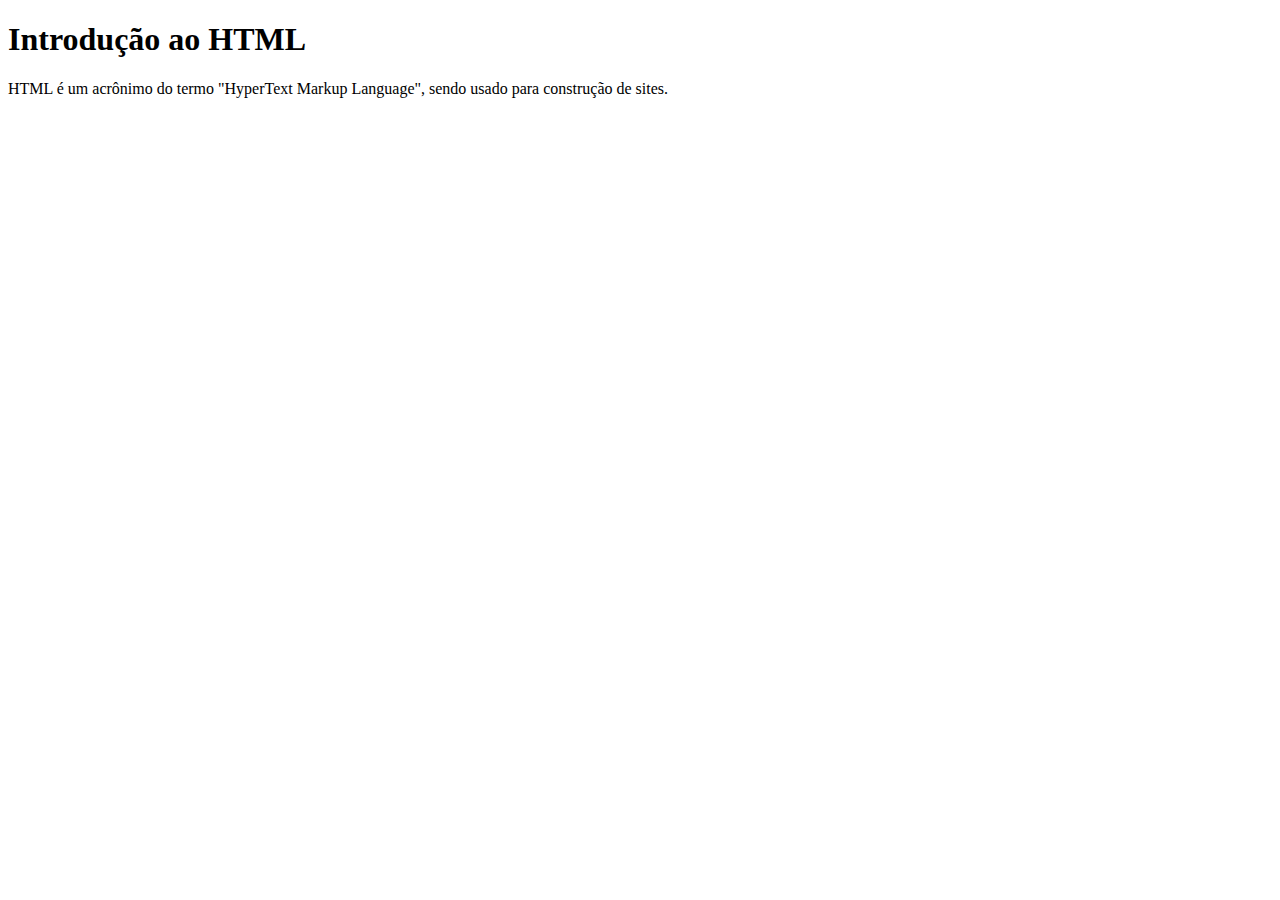
<file: Aula 1/index.html>
<!DOCTYPE html>
<html>
  <head>
    <title>Introdução ao HTML</title>
    <!-- SEO -->
    <meta charset="UTF-8">
    <meta name="viewport" content="width=device-width;initial-scale=1.0">
    <meta name="keywords" content="html,Introdução ao html, curso de html,aprenda html">
    <meta name="description" content="Apenas um exemplo de introdução ao HTML feito no curso técnico das escolas e faculdades QI">
    <!-- <meta name="robots" content="index, follow"> -->
    <meta name="robots" content="noindex">
    <meta name="author" content="Anderson Choren">
  </head>
  <body>
    <h1>Introdução ao HTML</h1>
    <p>HTML é um acrônimo do termo "HyperText Markup Language", sendo usado para construção de sites.</p>
  </body>
</html>
</file>
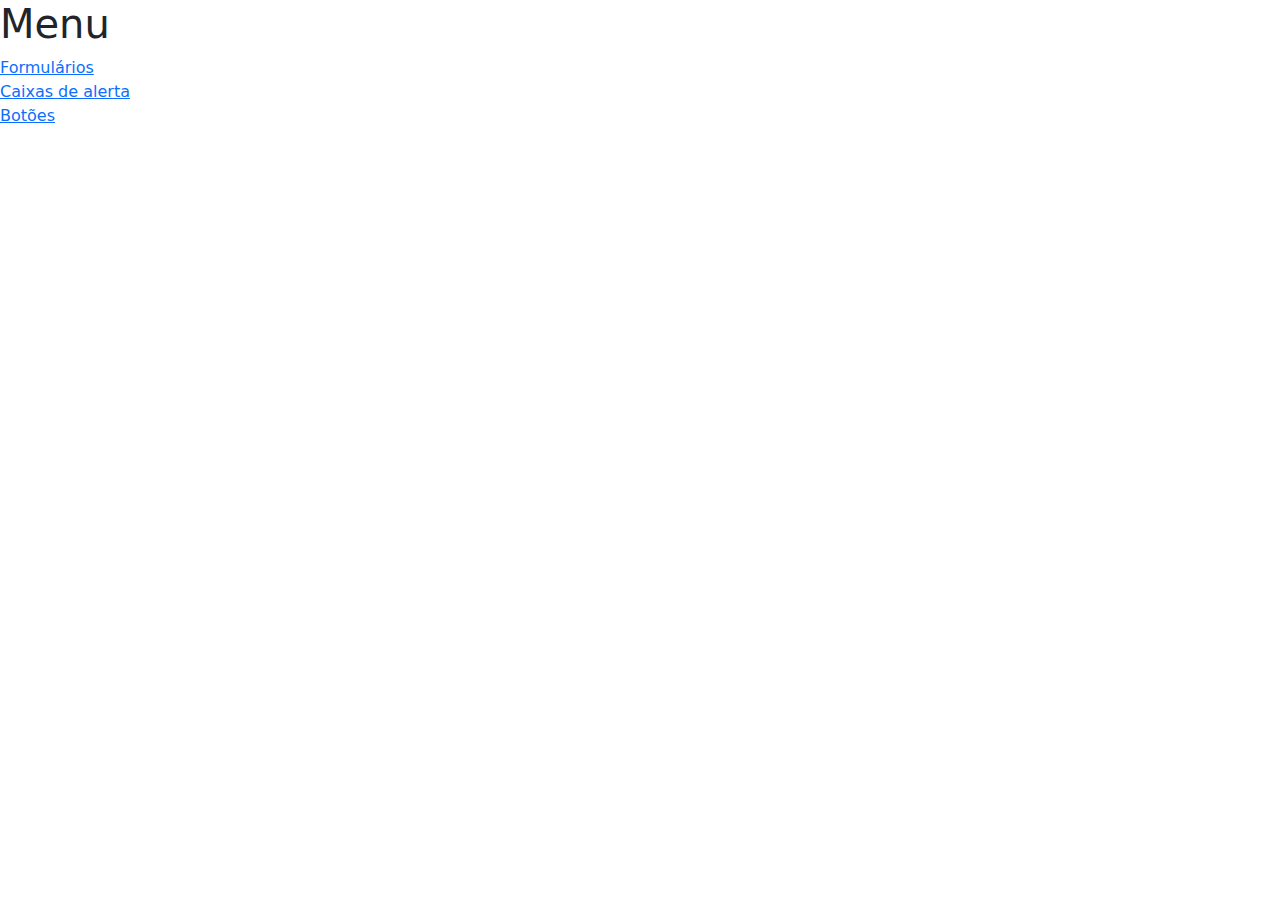
<file: Bootstrap/index.html>
<!DOCTYPE html>
<html lang="pt-br">
<head>
    <meta charset="UTF-8">
    <meta http-equiv="X-UA-Compatible" content="IE=edge">
    <meta name="viewport" content="width=device-width, initial-scale=1.0">
    <title>Introdução ao Bootstrap</title>
    <link rel="stylesheet" href="css/bootstrap.min.css">
</head>
<body>
    <h1>Menu</h1>
    <a href="pages/forms.html" class="d-block">Formulários</a>
    <a href="pages/alerts.html" class="d-block">Caixas de alerta</a>
    <a href="pages/buttons.html" class="d-block">Botões</a>
</body>
</html>
</file>
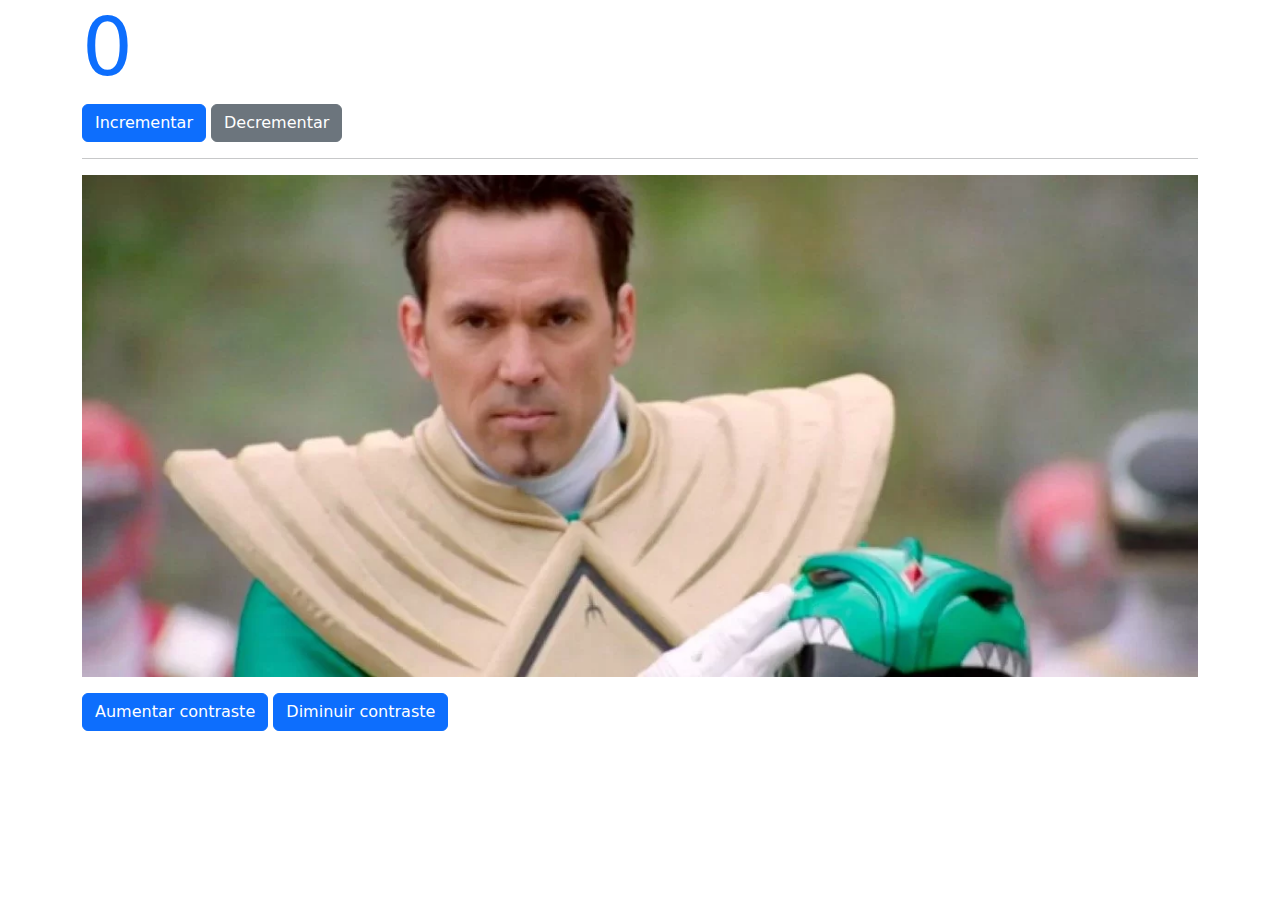
<file: Introdução ao JS/index.html>
<!DOCTYPE html>
<html lang="pt-br">
  <head>
    <meta charset="UTF-8" />
    <meta http-equiv="X-UA-Compatible" content="IE=edge" />
    <meta name="viewport" content="width=device-width, initial-scale=1.0" />
    <title>Introdução</title>
    <link rel="stylesheet" href="css/bootstrap.min.css" />
    <script src="js/index.js" defer></script>
    <style>
        figure{
            position: relative;
            cursor: pointer;
        }
        figcaption{
            position: absolute;
            bottom: 0;
            width: 100%;
        }
    </style>
  </head>
  <body>
    <main class="container">
      <h1 id="counter" class="text-primary display-1">0</h1>
      <button class="btn btn-primary" id="btnIncrement">Incrementar</button>
      <button class="btn btn-secondary" id="btnDecrement">Decrementar</button>
      <hr>
      <figure>
        <img src="img/jason.webp" alt="Jason David Frank" class="img-fluid" id="character">
        <figcaption class="bg-info p-4 d-none" id="caption">
            Ranger Verde (Jason David Frank)
        </figcaption>
      </figure>
      <button class="btn btn-primary" id="blurIncrement">Aumentar contraste</button>
      <button class="btn btn-primary" id="blurDecrement">Diminuir contraste</button>
    </main>
  </body>
</html>
</file>
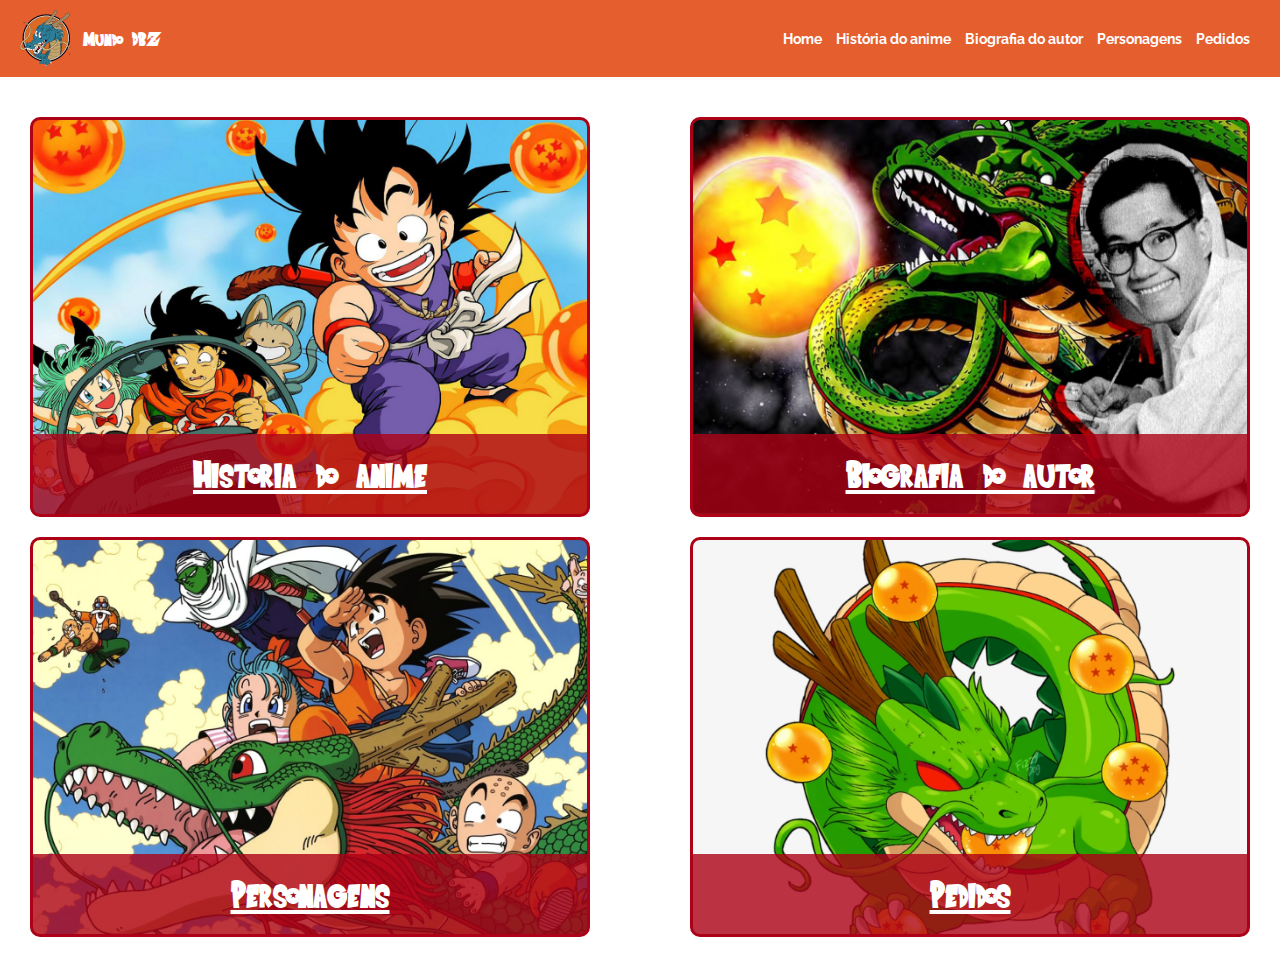
<file: Mundo DBZ/index.html>
<!DOCTYPE html>
<html lang="pt-br">
  <head>
    <meta charset="UTF-8" />
    <meta http-equiv="X-UA-Compatible" content="IE=edge" />
    <meta name="viewport" content="width=device-width, initial-scale=1.0" />
    <title>Mundo DBZ - Página inicial</title>
    <link rel="stylesheet" href="css/base.css" />
    <link rel="stylesheet" href="css/index.css" />
  </head>
  <body>
    <header>
      <section id="menu-principal">
        <div>
          <img src="img/logo.png" alt="Logo do site" />
          <span>Mundo DBZ</span>
        </div>
        <nav>
          <a href="#">Home</a>
          <a href="pages/history.html">História do anime</a>
          <a href="pages/biografy.html">Biografia do autor</a>
          <a href="pages/characters.html">Personagens</a>
          <a href="pages/wishes.html">Pedidos</a>
        </nav>
      </section>
    </header>
    <main>
        <article class="box" id="box_one">
            <div>
                <a href="pages/history.html">Historia do anime</a>
            </div>
        </article>
        <article class="box" id="box_two">
            <div>
                <a href="pages/biografy.html">Biografia do autor</a>
            </div>
        </article>
        <article class="box" id="box_three">
            <div>
                <a href="pages/characters.html">Personagens</a>
            </div>
        </article>
        <article class="box" id="box_four">
            <div>
                <a href="pages/wishes.html">Pedidos</a>
            </div>
        </article>
    </main>
  </body>
</html>
</file>
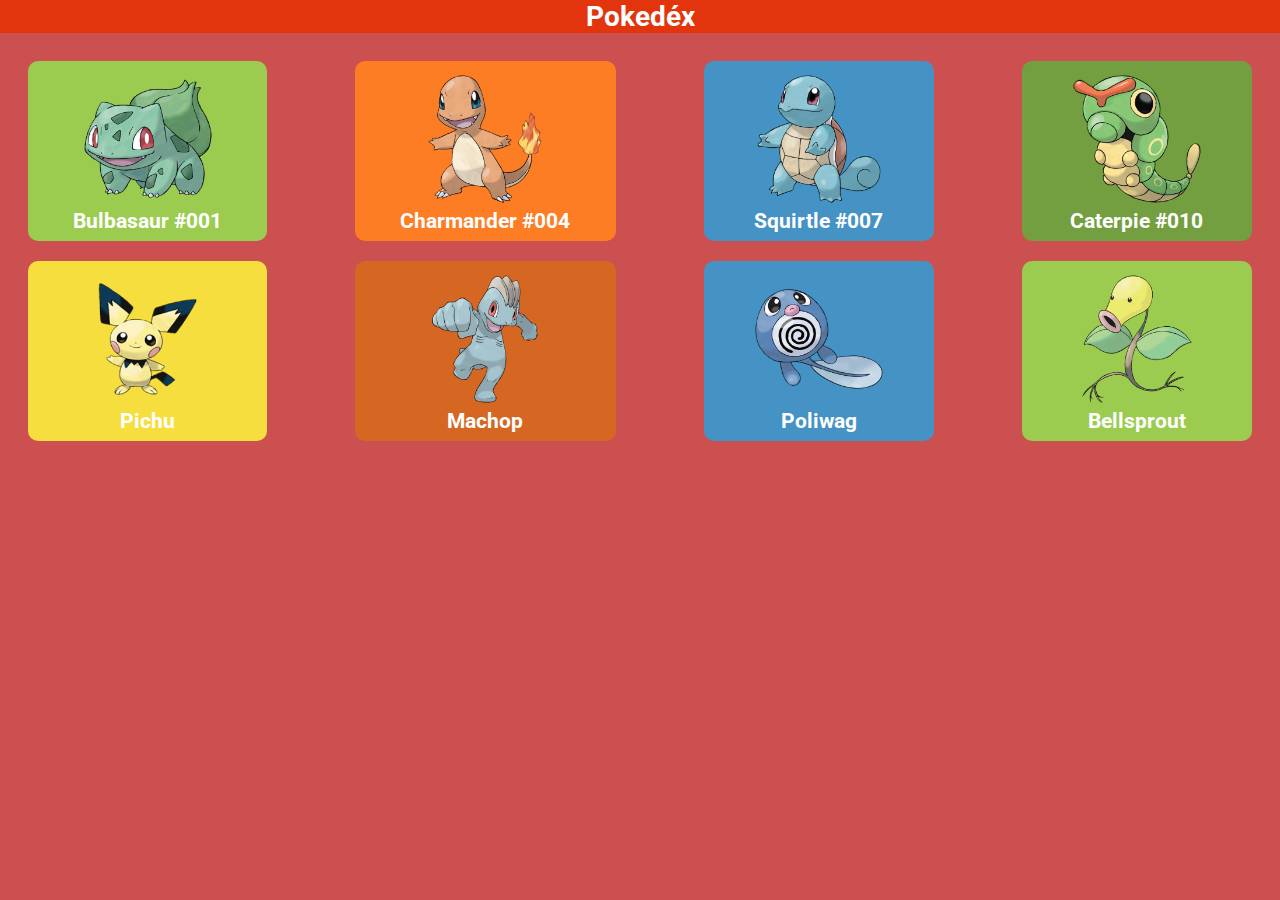
<file: Pokedex/index.html>
<!DOCTYPE html>
<html lang="pt-br">
<head>
    <meta charset="UTF-8">
    <meta http-equiv="X-UA-Compatible" content="IE=edge">
    <meta name="viewport" content="width=device-width, initial-scale=1.0">
    <title>Pokedéx</title>
    <link rel="stylesheet" href="css/style.css">
</head>
<body>
    <header>
        <h1>Pokedéx</h1>
    </header>
    <main>
        <article class="card bg-light-green">
            <img src="img/bulbasaur.png" alt="Bulbasaur">
            <h2>Bulbasaur #001</h2>
        </article>
        <article class="card bg-orange">
            <img src="img/charmander.png" alt="Charmander">
            <h2>Charmander #004</h2>
        </article>
        <article class="card bg-light-blue">
            <img src="img/squirtle.png" alt="Squirtle">
            <h2>Squirtle #007</h2>
        </article>
        <article class="card bg-olive">
            <img src="img/caterpie.png" alt="Caterpie">
            <h2>Caterpie #010</h2>
        </article>
        <article class="card bg-yellow">
            <img src="img/pichu.png" alt="Pichu">
            <h2>Pichu</h2>
        </article>
        <article class="card bg-brown">
            <img src="img/machop.png" alt="Machop">
            <h2>Machop</h2>
        </article>
        <article class="card bg-light-blue">
            <img src="img/poliwag.png" alt="Poliwag">
            <h2>Poliwag</h2>
        </article>
        <article class="card bg-light-green">
            <img src="img/bellsprout.png" alt="Bellsprout">
            <h2>Bellsprout</h2>
        </article>
    </main>
</body>
</html>
</file>
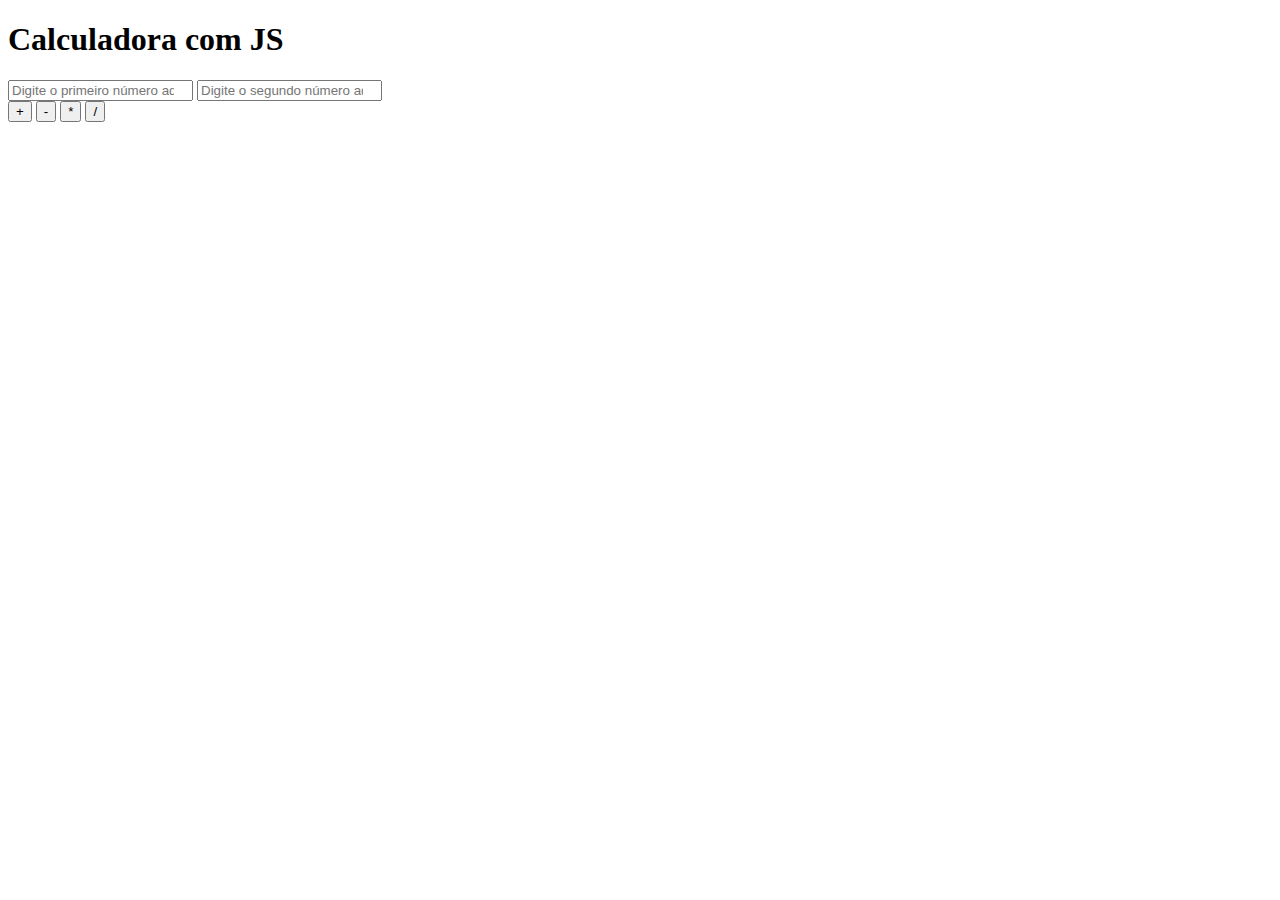
<file: Operadores em JS/calculadora.html>
<!DOCTYPE html>
<html lang="pt-br">
<head>
    <meta charset="UTF-8">
    <meta http-equiv="X-UA-Compatible" content="IE=edge">
    <meta name="viewport" content="width=device-width, initial-scale=1.0">
    <title>Calculadora com JS</title>
    <link href="https://cdn.jsdelivr.net/npm/bootstrap@5.2.3/dist/css/bootstrap.min.css" rel="stylesheet" integrity="sha384-rbsA2VBKQhggwzxH7pPCaAqO46MgnOM80zW1RWuH61DGLwZJEdK2Kadq2F9CUG65" crossorigin="anonymous">
    <script src="js/calculadora.js" defer></script>
</head>
<body>
    <main class="container w-50">
        <h1 class="text-center">Calculadora com JS</h1>
        <section class="row">
            <article class="col">
                <input type="number" id="numberOne" class="form-control mb-3" placeholder="Digite o primeiro número aqui">
                <input type="number" id="numberTwo" class="form-control" placeholder="Digite o segundo número aqui">
            </article>
            <article class="col">
                <button class="btn btn-primary" id="btnSum">+</button>
                <button class="btn btn-primary" id="btnSub">-</button>
                <button class="btn btn-primary" id="btnMult">*</button>
                <button class="btn btn-primary" id="btnDiv">/</button>
            </article>
        </section>
        <div class="alert alert-info d-none mt-3" id="divOutput"></div>
    </main>
</body>
</html>
</file>
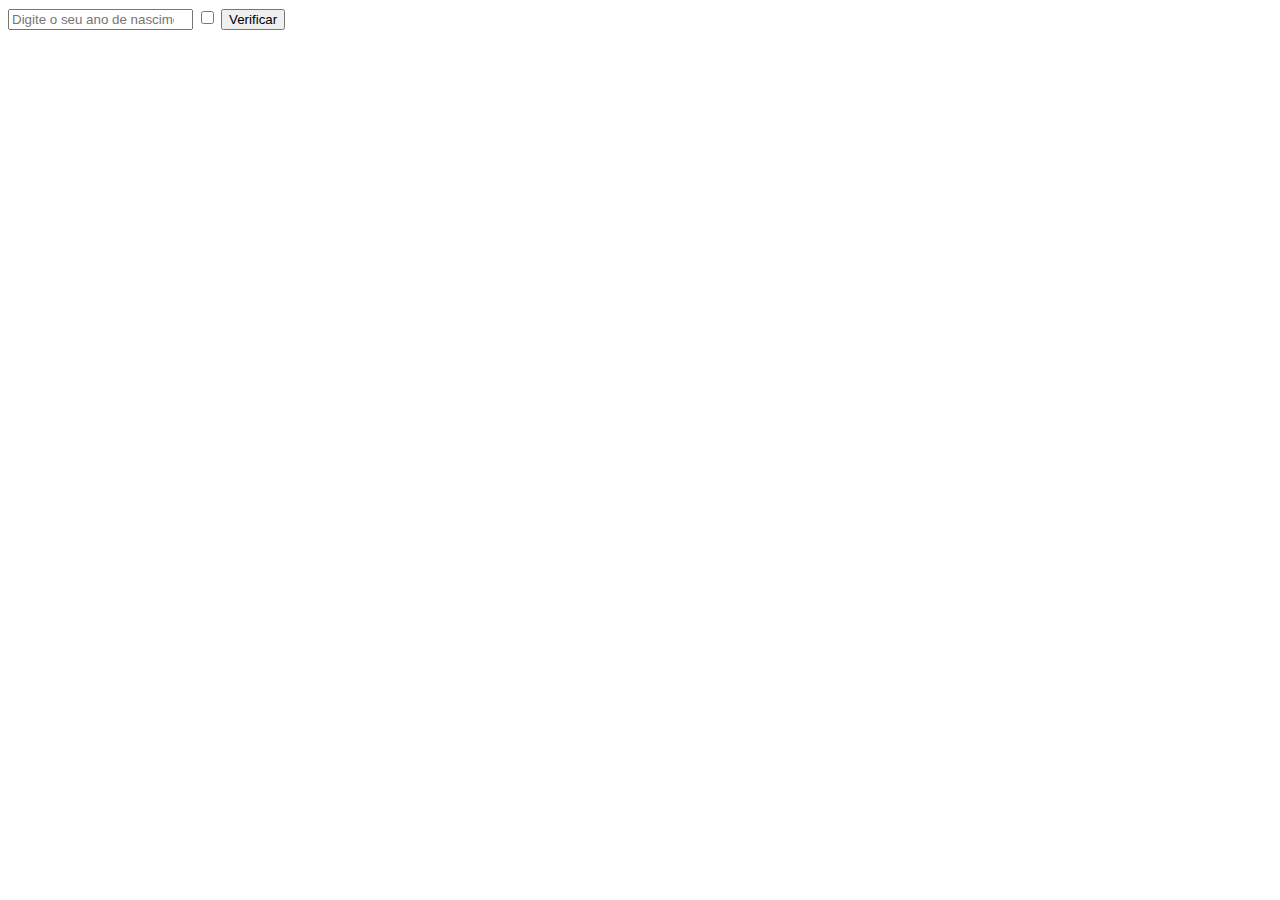
<file: Operadores relacionais e logicos/operadores_relacionais.html>
<!DOCTYPE html>
<html lang="pt-br">
<head>
    <meta charset="UTF-8">
    <meta http-equiv="X-UA-Compatible" content="IE=edge">
    <meta name="viewport" content="width=device-width, initial-scale=1.0">
    <title>Operadores relacionais</title>
    <script src="js/validar_entrada.js" defer></script>
</head>
<body>
    <input type="number" placeholder="Digite o seu ano de nascimento" id="yearOfBorn">
    <input type="checkbox" name="withMajor" id="withMajor">
    <span id="errorMessage"></span>
    <button id="btnVerify">Verificar</button>
</body>
</html>
</file>
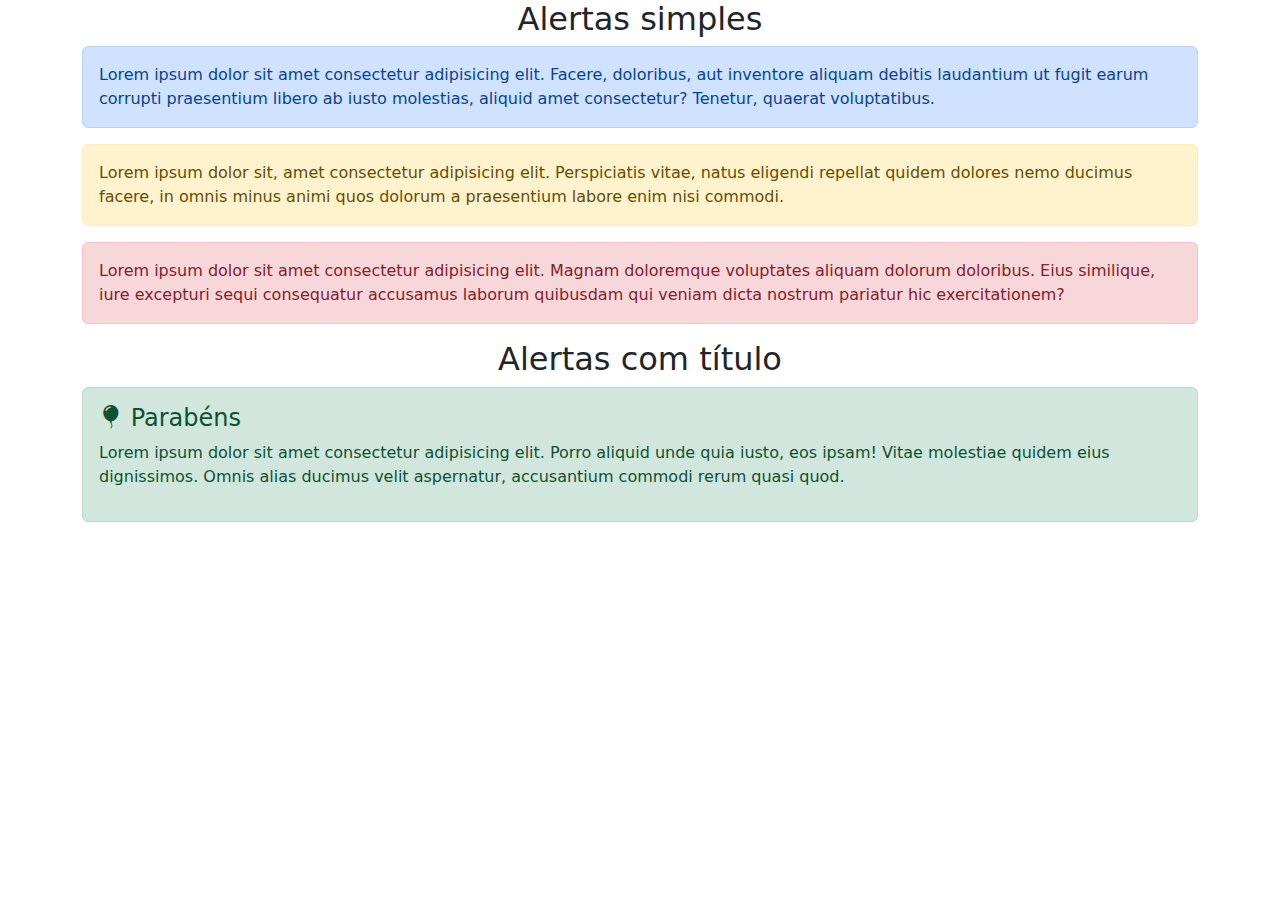
<file: Bootstrap/pages/alerts.html>
<!DOCTYPE html>
<html lang="pt-br">
  <head>
    <meta charset="UTF-8" />
    <meta http-equiv="X-UA-Compatible" content="IE=edge" />
    <meta name="viewport" content="width=device-width, initial-scale=1.0" />
    <title>Caixas de alerta</title>
    <link rel="stylesheet" href="../css/bootstrap.min.css" />
    <link rel="stylesheet" href="https://cdn.jsdelivr.net/npm/bootstrap-icons@1.10.2/font/bootstrap-icons.css">
  </head>
  <body>
    <main class="container">
      <h2 class="text-center">Alertas simples</h2>
      <div class="alert alert-primary">
        Lorem ipsum dolor sit amet consectetur adipisicing elit. Facere,
        doloribus, aut inventore aliquam debitis laudantium ut fugit earum
        corrupti praesentium libero ab iusto molestias, aliquid amet
        consectetur? Tenetur, quaerat voluptatibus.
      </div>
      <div class="alert alert-warning">
        Lorem ipsum dolor sit, amet consectetur adipisicing elit. Perspiciatis vitae, natus eligendi repellat quidem dolores nemo ducimus facere, in omnis minus animi quos dolorum a praesentium labore enim nisi commodi.
      </div>
      <div class="alert alert-danger">
        Lorem ipsum dolor sit amet consectetur adipisicing elit. Magnam doloremque voluptates aliquam dolorum doloribus. Eius similique, iure excepturi sequi consequatur accusamus laborum quibusdam qui veniam dicta nostrum pariatur hic exercitationem?
      </div>
      <h2 class="text-center">Alertas com título</h2>
      <div class="alert alert-success">
        <h4 class="alert-heading"><i class="bi bi-balloon-fill"></i> Parabéns</h4>
        <p>Lorem ipsum dolor sit amet consectetur adipisicing elit. Porro aliquid unde quia iusto, eos ipsam! Vitae molestiae quidem eius dignissimos. Omnis alias ducimus velit aspernatur, accusantium commodi rerum quasi quod.</p>
      </div>
    </main>
  </body>
</html>
</file>
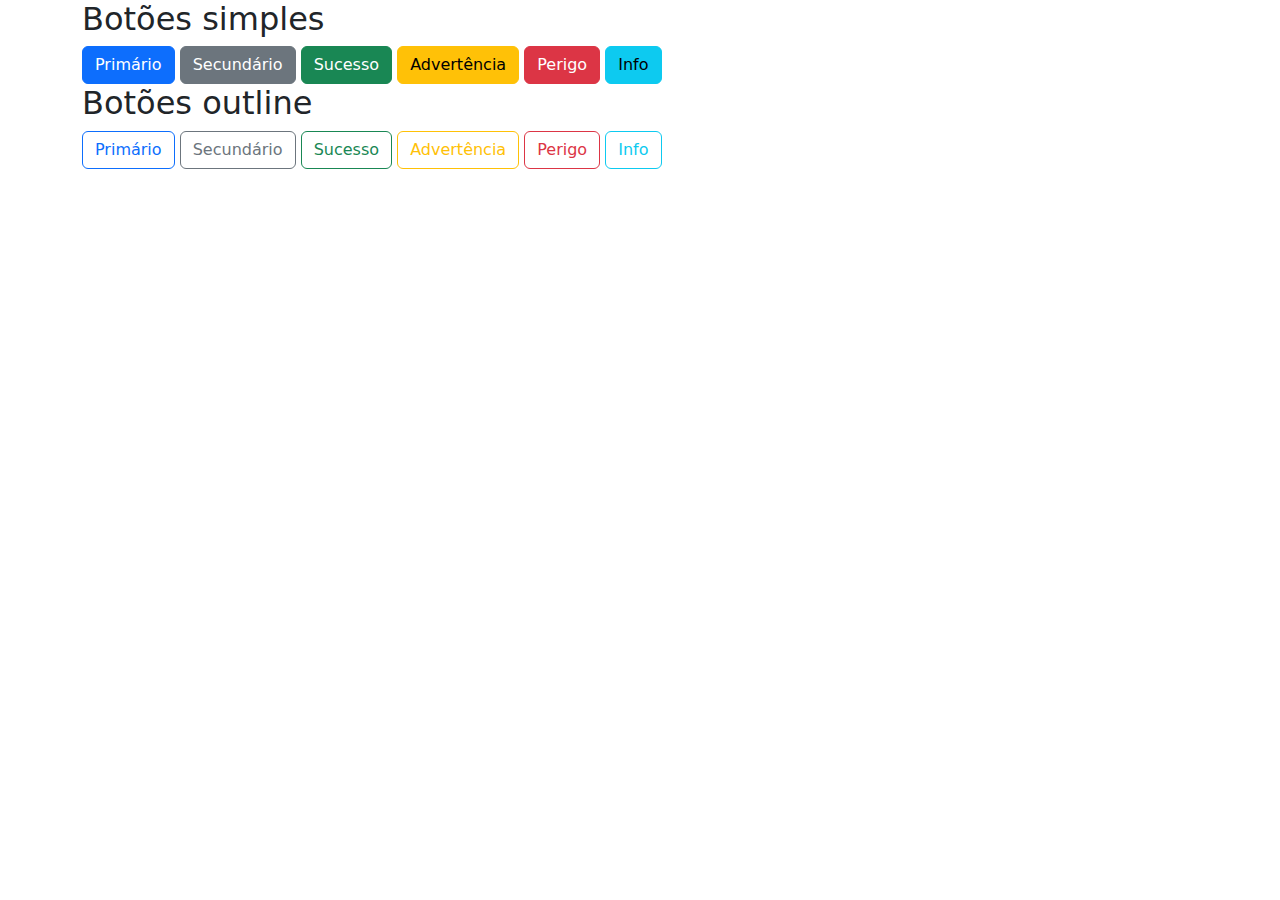
<file: Bootstrap/pages/buttons.html>
<!DOCTYPE html>
<html lang="pt-br">
<head>
    <meta charset="UTF-8">
    <meta http-equiv="X-UA-Compatible" content="IE=edge">
    <meta name="viewport" content="width=device-width, initial-scale=1.0">
    <title>Botões</title>
    <link rel="stylesheet" href="../css/bootstrap.min.css">
</head>
<body>
    <main class="container">
        <h2>Botões simples</h2>
        <a href="#" class="btn btn-primary">Primário</a>
        <a href="#" class="btn btn-secondary">Secundário</a>
        <a href="#" class="btn btn-success">Sucesso</a>
        <a href="#" class="btn btn-warning">Advertência</a>
        <a href="#" class="btn btn-danger">Perigo</a>
        <a href="#" class="btn btn-info">Info</a>
        <h2>Botões outline</h2>
        <a href="#" class="btn btn-outline-primary">Primário</a>
        <a href="#" class="btn btn-outline-secondary">Secundário</a>
        <a href="#" class="btn btn-outline-success">Sucesso</a>
        <a href="#" class="btn btn-outline-warning">Advertência</a>
        <a href="#" class="btn btn-outline-danger">Perigo</a>
        <a href="#" class="btn btn-outline-info">Info</a>
    </main>
</body>
</html>
</file>
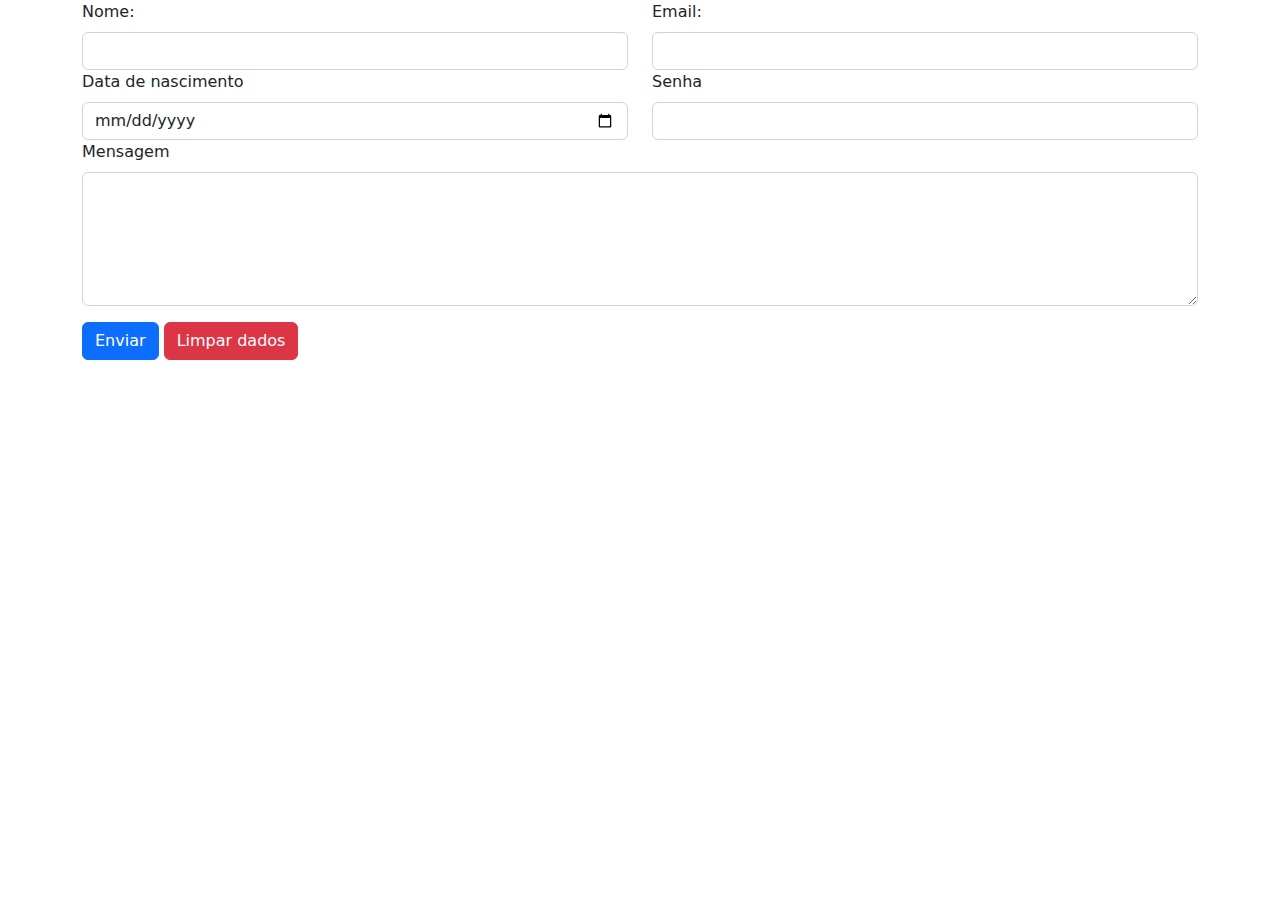
<file: Bootstrap/pages/forms.html>
<!DOCTYPE html>
<html lang="pt-br">
  <head>
    <meta charset="UTF-8" />
    <meta http-equiv="X-UA-Compatible" content="IE=edge" />
    <meta name="viewport" content="width=device-width, initial-scale=1.0" />
    <title>Exemplos de formulário</title>
    <link rel="stylesheet" href="../css/bootstrap.min.css" />
  </head>
  <body>
    <form method="post" action="processaform.php" class="container">
      <section class="row">
        <article class="col-12 col-md-6">
          <label class="form-label">Nome:</label>
          <input
            type="text"
            name="nomeDoUsuario"
            minlength="3"
            required
            class="form-control"
          />
        </article>
        <article class="col-12 col-md-6">
          <label class="form-label">Email:</label>
          <input
            type="email"
            name="emailDoUsuario"
            required
            class="form-control"
          />
        </article>
      </section>
      <section class="row">
        <article class="col-12 col-md-6">
          <label class="form-label">Data de nascimento</label>
          <input
            type="date"
            name="dataDeNascimentoDoUsuario"
            required
            class="form-control"
          />
        </article>
        <article class="col-12 col-md-6">
          <label class="form-label">Senha</label>
          <input
            type="password"
            name="senhaDoUsuário"
            minlength="8"
            maxlength="50"
            required
            class="form-control"
          />
        </article>
      </section>
      <label class="form-label">Mensagem</label>
      <textarea
        name="mensagemDoUsuario"
        required
        minlength="100"
        cols="30"
        rows="5"
        class="form-control"
      ></textarea>
      <div class="mt-3">
        <!-- Botão para enviar os dados -->
        <button type="submit" class="btn btn-primary">Enviar</button>
        <!-- Botão para limpar os dados -->
        <button type="reset" class="btn btn-danger">Limpar dados</button>
      </div>
    </form>
  </body>
</html>
</file>
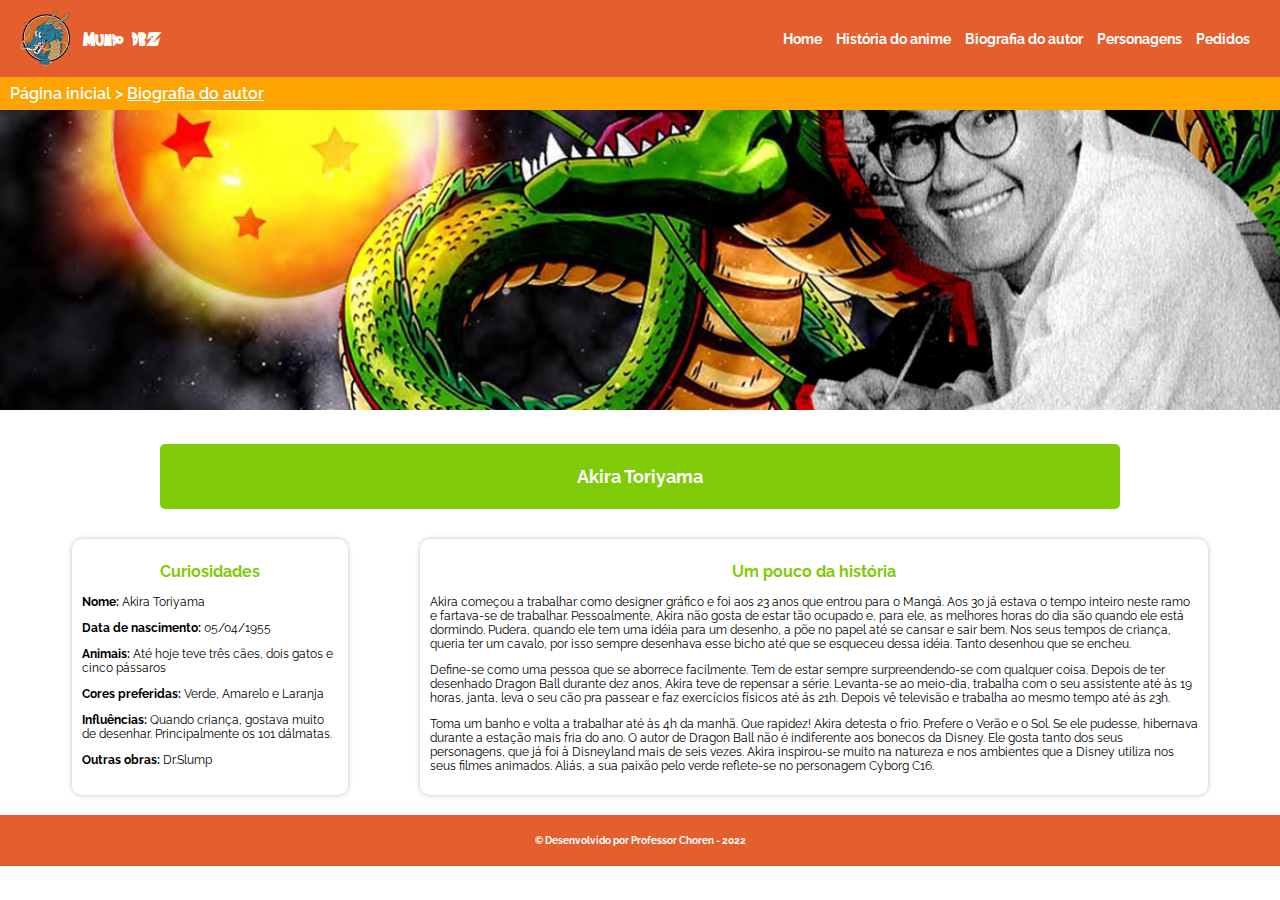
<file: Mundo DBZ/pages/biografy.html>
<!DOCTYPE html>
<html lang="pt-br">
  <head>
    <title>Mundo DBZ - Biografia do autor</title>
    <meta charset="UTF-8" />
    <meta name="viewport" content="width=device-width, initial-scale=1.0" />
    <link rel="stylesheet" href="../css/base.css" />
    <style>
      main>div{
        width: 75%;
        margin: 30px auto;
      }
      .colunas {
        display: flex;
        justify-content: space-evenly;
      }
      /* Primeira coluna */
      .card:nth-child(1){
        width: 20vw;
      }
      /* Segunda coluna */
      .card:nth-child(2){
        width: 60vw;
      }
    </style>
  </head>
  <body>
    <header>
      <!-- Primeira linha de conteúdo -->
      <section id="menu-principal">
        <div>
          <img src="../img/logo.png" alt="Logotipo do site" />
          <span>Mundo DBZ</span>
        </div>
        <nav>
          <a href="#">Home</a>
          <a href="#">História do anime</a>
          <a href="#">Biografia do autor</a>
          <a href="#">Personagens</a>
          <a href="#">Pedidos</a>
        </nav>
      </section>
      <nav id="bread-crumb">
        <a href="#">Página inicial</a>
        <span> > </span>
        <span>Biografia do autor</span>
      </nav>
      <img src="../img/akira.png" class="banner" />
    </header>
    <main>
      <div>
        <h1>Akira Toriyama</h1>
      </div>
      <section class="colunas">
        <article class="card">
          <h2>Curiosidades</h2>
          <p><b>Nome:</b> Akira Toriyama</p>
          <p><b>Data de nascimento:</b> 05/04/1955</p>
          <p>
            <b>Animais:</b> Até hoje teve três cães, dois gatos e cinco pássaros
          </p>
          <p><b>Cores preferidas:</b> Verde, Amarelo e Laranja</p>
          <p>
            <b>Influências:</b> Quando criança, gostava muito de desenhar.
            Principalmente os 101 dálmatas.
          </p>
          <p><b>Outras obras:</b> Dr.Slump</p>
        </article>
        <article class="card">
          <h2>Um pouco da história</h2>
          <p>
            Akira começou a trabalhar como designer gráfico e foi aos 23 anos
            que entrou para o Mangá. Aos 30 já estava o tempo inteiro neste ramo
            e fartava-se de trabalhar. Pessoalmente, Akira não gosta de estar
            tão ocupado e, para ele, as melhores horas do dia são quando ele
            está dormindo. Pudera, quando ele tem uma idéia para um desenho, a
            põe no papel até se cansar e sair bem. Nos seus tempos de criança,
            queria ter um cavalo, por isso sempre desenhava esse bicho até que
            se esqueceu dessa idéia. Tanto desenhou que se encheu.
          </p>
          <p>
            Define-se como uma pessoa que se aborrece facilmente. Tem de estar
            sempre surpreendendo-se com qualquer coisa. Depois de ter desenhado
            Dragon Ball durante dez anos, Akira teve de repensar a série.
            Levanta-se ao meio-dia, trabalha com o seu assistente até às 19
            horas, janta, leva o seu cão pra passear e faz exercícios físicos
            até ás 21h. Depois vê televisão e trabalha ao mesmo tempo até ás
            23h.
          </p>
          <p>
            Toma um banho e volta a trabalhar até às 4h da manhã. Que rapidez!
            Akira detesta o frio. Prefere o Verão e o Sol. Se ele pudesse,
            hibernava durante a estação mais fria do ano. O autor de Dragon Ball
            não é indiferente aos bonecos da Disney. Ele gosta tanto dos seus
            personagens, que já foi à Disneyland mais de seis vezes. Akira
            inspirou-se muito na natureza e nos ambientes que a Disney utiliza
            nos seus filmes animados. Aliás, a sua paixão pelo verde reflete-se
            no personagem Cyborg C16.
          </p>
        </article>
      </section>
    </main>
    <footer>
      <p>&copy; Desenvolvido por Professor Choren - 2022</p>
    </footer>
  </body>
</html>
</file>
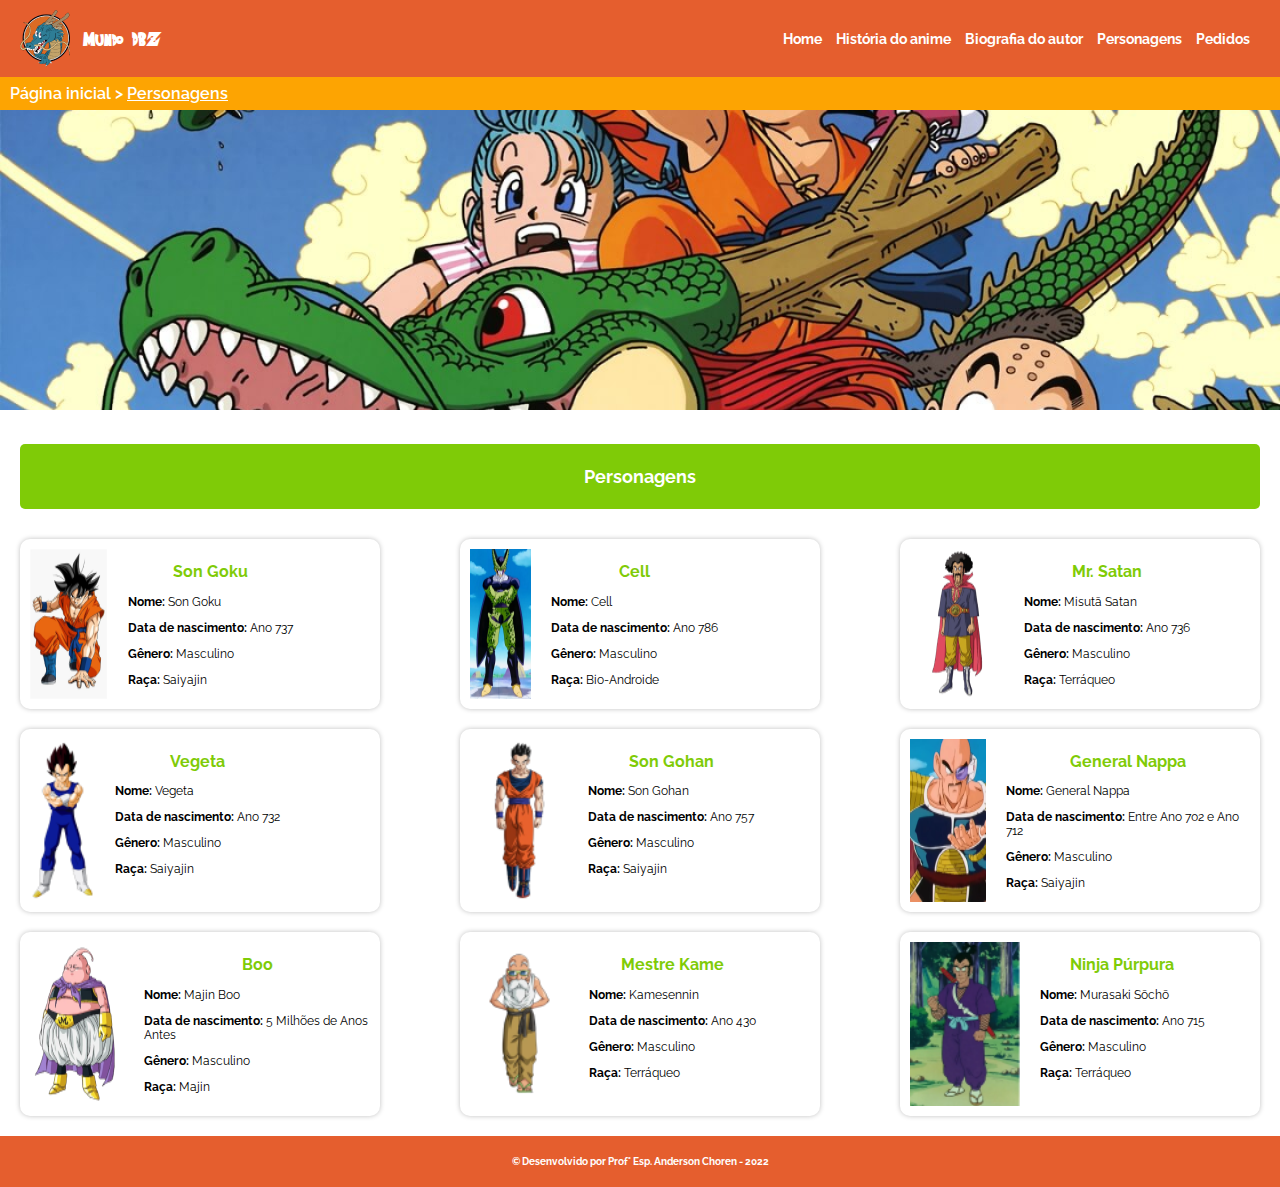
<file: Mundo DBZ/pages/characters.html>
<!DOCTYPE html>
<html lang="pt-br">
  <head>
    <meta charset="UTF-8" />
    <meta http-equiv="X-UA-Compatible" content="IE=edge" />
    <meta name="viewport" content="width=device-width, initial-scale=1.0" />
    <title>Mundo DBZ - Personagens</title>
    <link rel="stylesheet" href="../css/base.css" />
    <style>
      .card {
        display: flex;
        width: 340px;
      }
      main > section {
        margin: 0 20px;
        display: flex;
        flex-wrap: wrap;
        justify-content: space-between;
        gap: 20px;
      }
      .card > div {
        margin-left: 20px;
      }
    </style>
  </head>
  <body>
    <header>
      <section id="menu-principal">
        <div>
          <img src="../img/logo.png" alt="Logo do site" />
          <span>Mundo DBZ</span>
        </div>
        <nav>
          <a href="#">Home</a>
          <a href="#">História do anime</a>
          <a href="#">Biografia do autor</a>
          <a href="#">Personagens</a>
          <a href="#">Pedidos</a>
        </nav>
      </section>
      <nav id="bread-crumb">
        <a href="#">Página inicial</a>
        <span> > </span>
        <span> Personagens</span>
      </nav>
      <img
        src="../img/personagens.png"
        alt="Banner personagens do anime"
        class="banner"
      />
    </header>
    <main>
      <div>
        <h1>Personagens</h1>
      </div>
      <section>
        <article class="card">
          <img src="../img/goku.png" alt="Son Goku" />
          <div>
            <h2>Son Goku</h2>
            <p><b>Nome: </b> Son Goku</p>
            <p><b>Data de nascimento: </b> Ano 737</p>
            <p><b>Gênero: </b> Masculino</p>
            <p><b>Raça: </b> Saiyajin</p>
          </div>
        </article>
        <article class="card">
          <img src="../img/cell.png" alt="Androide Cell" />
          <div>
            <h2>Cell</h2>
            <p><b>Nome:</b> Cell</p>
            <p><b>Data de nascimento:</b> Ano 786</p>
            <p><b>Gênero:</b> Masculino</p>
            <p><b>Raça:</b> Bio-Androide</p>
          </div>
        </article>
        <article class="card">
          <img src="../img/mr-satan.png" alt="MR. Satan" />
          <div>
            <h2>Mr. Satan</h2>
            <p><b>Nome:</b> Misutā Satan</p>
            <p><b>Data de nascimento:</b> Ano 736</p>
            <p><b>Gênero:</b> Masculino</p>
            <p><b>Raça:</b> Terráqueo</p>
          </div>
        </article>
        <article class="card">
          <img src="../img/vegeta.png" alt="Vegeta" />
          <div>
            <h2>Vegeta</h2>
            <p><b>Nome:</b> Vegeta</p>
            <p><b>Data de nascimento:</b> Ano 732</p>
            <p><b>Gênero:</b> Masculino</p>
            <p><b>Raça:</b> Saiyajin</p>
          </div>
        </article>
        <article class="card">
          <img src="../img/gohan.png" alt="Son Gohan" />
          <div>
            <h2>Son Gohan</h2>
            <p><b>Nome:</b> Son Gohan</p>
            <p><b>Data de nascimento:</b> Ano 757</p>
            <p><b>Gênero:</b> Masculino</p>
            <p><b>Raça:</b> Saiyajin</p>
          </div>
        </article>
        <article class="card">
          <img src="../img/nappa.png" alt="General Nappa" />
          <div>
            <h2>General Nappa</h2>
            <p><b>Nome:</b> General Nappa</p>
            <p><b>Data de nascimento:</b> Entre Ano 702 e Ano 712</p>
            <p><b>Gênero:</b> Masculino</p>
            <p><b>Raça:</b> Saiyajin</p>
          </div>
        </article>
        <article class="card">
          <img src="../img/Boo.png" alt="Majin Boo" />
          <div>
            <h2>Boo</h2>
            <p><b>Nome:</b> Majin Boo</p>
            <p><b>Data de nascimento:</b> 5 Milhões de Anos Antes</p>
            <p><b>Gênero:</b> Masculino</p>
            <p><b>Raça:</b> Majin</p>
          </div>
        </article>
        <article class="card">
          <img src="../img/kame.png" alt="Mestre Kame" />
          <div>
            <h2>Mestre Kame</h2>
            <p><b>Nome:</b> Kamesennin</p>
            <p><b>Data de nascimento:</b> Ano 430</p>
            <p><b>Gênero:</b> Masculino</p>
            <p><b>Raça:</b> Terráqueo</p>
          </div>
        </article>
        <article class="card">
          <img src="../img/ninja-purpura.png" alt="Ninja Púrpura" />
          <div>
            <h2>Ninja Púrpura</h2>
            <p><b>Nome:</b> Murasaki Sōchō</p>
            <p><b>Data de nascimento:</b> Ano 715</p>
            <p><b>Gênero:</b> Masculino</p>
            <p><b>Raça:</b> Terráqueo</p>
          </div>
        </article>
      </section>
    </main>
    <footer>
      <p>
        &copy; Desenvolvido por Prof° Esp. Anderson Choren - 2022
      </p>
    </footer>
  </body>
</html>
</file>
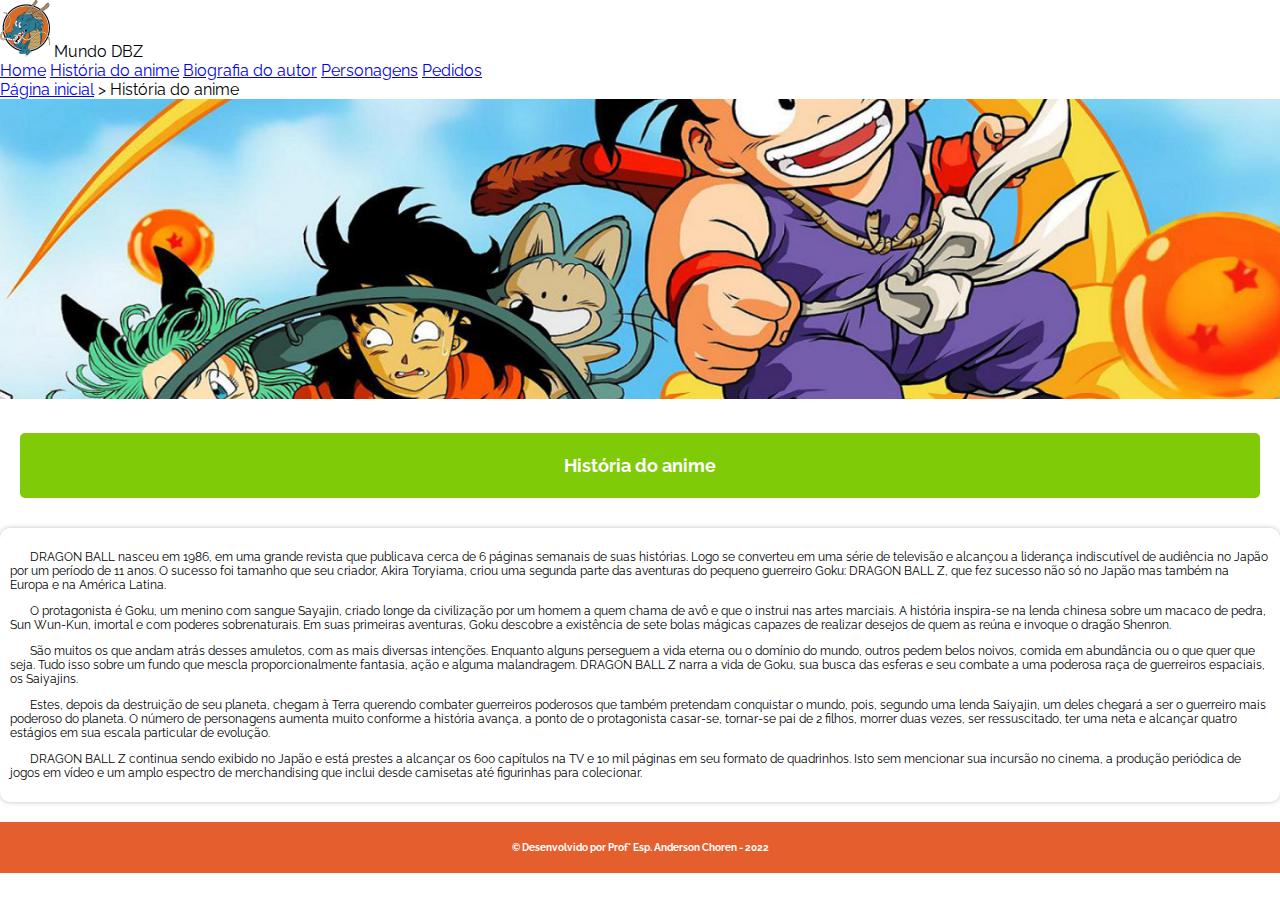
<file: Mundo DBZ/pages/history.html>
<!DOCTYPE html>
<html lang="pt-br">
  <head>
    <title>Mundo DBZ - História do anime</title>
    <meta charset="UTF-8" />
    <meta name="viewport" content="width=device-width, initial-scale=1.0" />
    <link rel="stylesheet" href="../css/base.css" />
    <style>
      .card > h2 {
        text-align: center;
      }
      .card p {
        text-indent: 20px;
      }
    </style>
  </head>
  <body>
    <header>
      <section id="menu">
        <header>
          <img src="../img/logo.png" alt="Logo do site" />
          <span>Mundo DBZ</span>
        </header>
        <nav>
          <a href="../index.html">Home</a>
          <a href="#">História do anime</a>
          <a href="biography.html">Biografia do autor</a>
          <a href="characters.html">Personagens</a>
          <a href="wishes.html">Pedidos</a>
        </nav>
      </section>
      <nav>
        <a href="../index.html">Página inicial</a>
        <span> > </span>
        <span>História do anime</span>
      </nav>
      <img src="../img/historia.png" alt="Akira Toriyama" class="banner" />
    </header>
    <main>
      <div>
        <h1>História do anime</h1>
      </div>
      <article class="card">
        <p>
          DRAGON BALL nasceu em 1986, em uma grande revista que publicava cerca
          de 6 páginas semanais de suas histórias. Logo se converteu em uma
          série de televisão e alcançou a liderança indiscutível de audiência no
          Japão por um período de 11 anos. O sucesso foi tamanho que seu
          criador, Akira Toryiama, criou uma segunda parte das aventuras do
          pequeno guerreiro Goku: DRAGON BALL Z, que fez sucesso não só no Japão
          mas também na Europa e na América Latina.
        </p>
        <p>
          O protagonista é Goku, um menino com sangue Sayajin, criado longe da
          civilização por um homem a quem chama de avô e que o instrui nas artes
          marciais. A história inspira-se na lenda chinesa sobre um macaco de
          pedra, Sun Wun-Kun, imortal e com poderes sobrenaturais. Em suas
          primeiras aventuras, Goku descobre a existência de sete bolas mágicas
          capazes de realizar desejos de quem as reúna e invoque o dragão
          Shenron.
        </p>
        <p>
          São muitos os que andam atrás desses amuletos, com as mais diversas
          intenções. Enquanto alguns perseguem a vida eterna ou o domínio do
          mundo, outros pedem belos noivos, comida em abundância ou o que quer
          que seja. Tudo isso sobre um fundo que mescla proporcionalmente
          fantasia, ação e alguma malandragem. DRAGON BALL Z narra a vida de
          Goku, sua busca das esferas e seu combate a uma poderosa raça de
          guerreiros espaciais, os Saiyajins.
        </p>
        <p>
          Estes, depois da destruição de seu planeta, chegam à Terra querendo
          combater guerreiros poderosos que também pretendam conquistar o mundo,
          pois, segundo uma lenda Saiyajin, um deles chegará a ser o guerreiro
          mais poderoso do planeta. O número de personagens aumenta muito
          conforme a história avança, a ponto de o protagonista casar-se,
          tornar-se pai de 2 filhos, morrer duas vezes, ser ressuscitado, ter
          uma neta e alcançar quatro estágios em sua escala particular de
          evolução.
        </p>
        <p>
          DRAGON BALL Z continua sendo exibido no Japão e está prestes a
          alcançar os 600 capítulos na TV e 10 mil páginas em seu formato de
          quadrinhos. Isto sem mencionar sua incursão no cinema, a produção
          periódica de jogos em vídeo e um amplo espectro de merchandising que
          inclui desde camisetas até figurinhas para colecionar.
        </p>
      </article>
    </main>
    <footer>
      <p>&copy; Desenvolvido por Prof° Esp. Anderson Choren - 2022</p>
    </footer>
  </body>
</html>
</file>
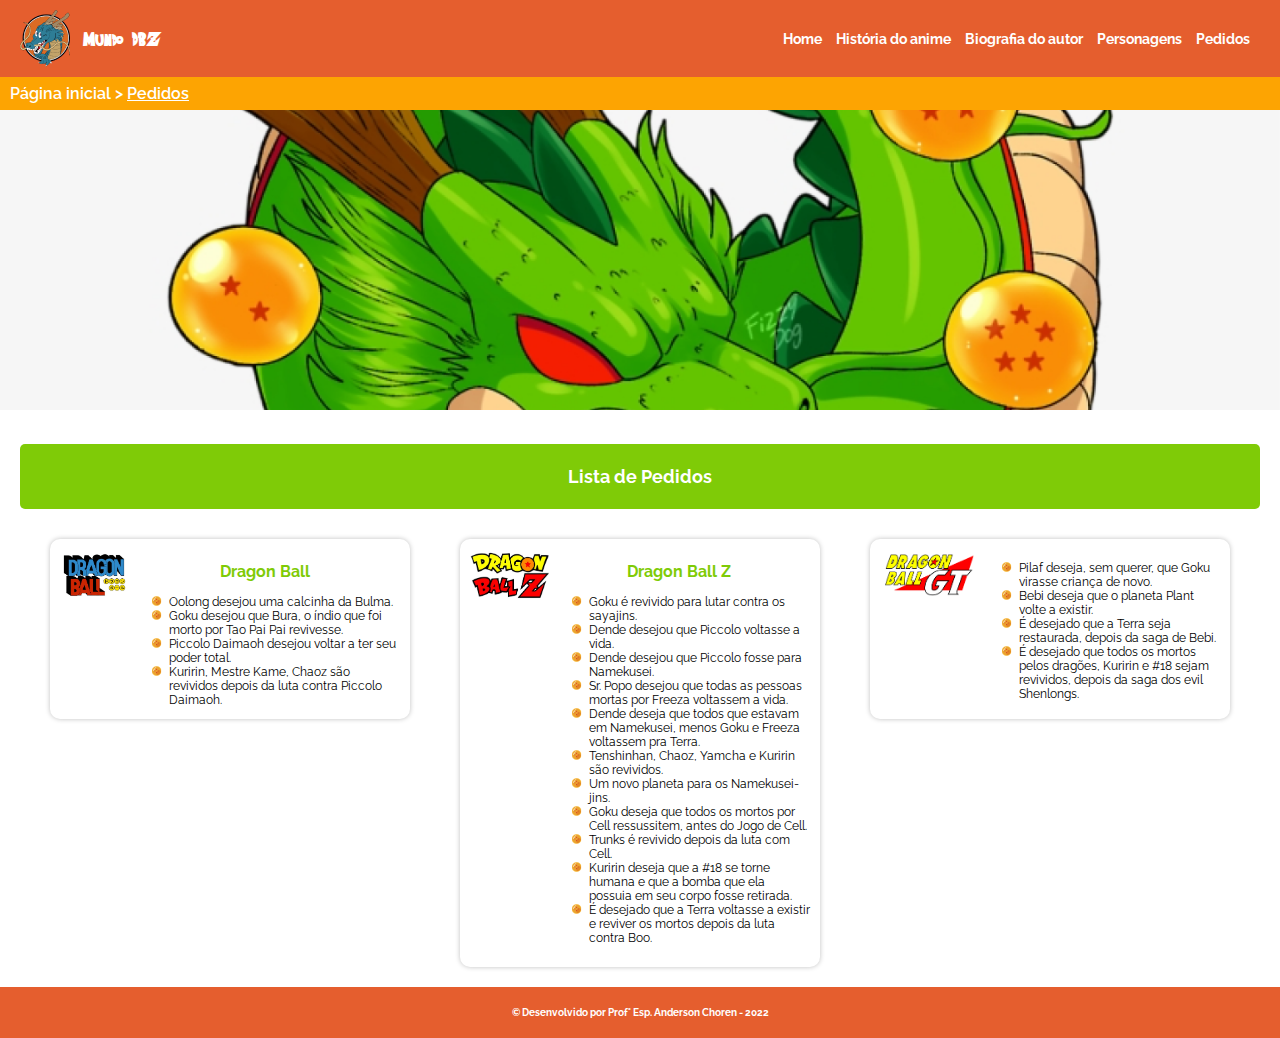
<file: Mundo DBZ/pages/wishes.html>
<!DOCTYPE html>
<html lang="pt-br">
  <head>
    <meta charset="UTF-8" />
    <meta http-equiv="X-UA-Compatible" content="IE=edge" />
    <meta name="viewport" content="width=device-width, initial-scale=1.0" />
    <title>Mundo DBZ - Pedidos</title>
    <link rel="stylesheet" href="../css/base.css" />
    <style>
      #colunas {
        display: flex;
        justify-content: space-evenly;
      }
      .card {
        display: flex;
        width: 340px;
      }
      .card > img {
        max-height: 52px;
      }
      .card:nth-child(odd){
        max-height: 160px;
      }
      ol{
        list-style-image: url('../img/EsferaDoDragao.png');
        font-size: 12px;
      }
    </style>
  </head>
  <body>
    <header>
      <section id="menu-principal">
        <div>
          <img src="../img/logo.png" alt="Logo do site" />
          <span>Mundo DBZ</span>
        </div>
        <nav>
          <a href="#">Home</a>
          <a href="#">História do anime</a>
          <a href="#">Biografia do autor</a>
          <a href="#">Personagens</a>
          <a href="#">Pedidos</a>
        </nav>
      </section>
      <nav id="bread-crumb">
        <a href="#">Página inicial</a>
        <span> > </span>
        <span>Pedidos</span>
      </nav>
      <img
        src="../img/galeria.png"
        alt="Foto do dragão Shanlong"
        class="banner"
      />
    </header>
    <main>
      <div>
        <h1>Lista de Pedidos</h1>
      </div>
      <section id="colunas">
        <article class="card">
          <img src="../img/logo-dragon-ball.png" alt="Logo da saga clássica" />
          <div>
            <h2>Dragon Ball</h2>
            <ol>
              <li>Oolong desejou uma calcinha da Bulma.</li>
              <li>
                Goku desejou que Bura, o índio que foi morto por Tao Pai Pai
                revivesse.
              </li>
              <li>Piccolo Daimaoh desejou voltar a ter seu poder total.</li>
              <li>
                Kuririn, Mestre Kame, Chaoz são revividos depois da luta contra
                Piccolo Daimaoh.
              </li>
            </ol>
          </div>
        </article>
        <article class="card">
          <img
            src="../img/logo-dragon-ball-z.png"
            alt="Logo da saga Dragon Ball Z"
          />
          <div>
            <h2>Dragon Ball Z</h2>
            <ol>
              <li>Goku é revivido para lutar contra os sayajins.</li>
              <li>Dende desejou que Piccolo voltasse a vida.</li>
              <li>Dende desejou que Piccolo fosse para Namekusei.</li>
              <li>
                Sr. Popo desejou que todas as pessoas mortas por Freeza
                voltassem a vida.
              </li>
              <li>
                Dende deseja que todos que estavam em Namekusei, menos Goku e
                Freeza voltassem pra Terra.
              </li>
              <li>Tenshinhan, Chaoz, Yamcha e Kuririn são revividos.</li>
              <li>Um novo planeta para os Namekusei-jins.</li>
              <li>
                Goku deseja que todos os mortos por Cell ressussitem, antes do
                Jogo de Cell.
              </li>
              <li>Trunks é revivido depois da luta com Cell.</li>
              <li>
                Kuririn deseja que a #18 se torne humana e que a bomba que ela
                possuia em seu corpo fosse retirada.
              </li>
              <li>
                É desejado que a Terra voltasse a existir e reviver os mortos
                depois da luta contra Boo.
              </li>
            </ol>
          </div>
        </article>
        <article class="card">
          <img src="../img/logo-dragon-ball-gt.png" alt="Logo Dragon Ball GT" />
          <div>
            <ol>
              <li>
                Pilaf deseja, sem querer, que Goku virasse criança de novo.
              </li>
              <li>Bebi deseja que o planeta Plant volte a existir.</li>
              <li>
                É desejado que a Terra seja restaurada, depois da saga de Bebi.
              </li>
              <li>
                É desejado que todos os mortos pelos dragões, Kuririn e #18
                sejam revividos, depois da saga dos evil Shenlongs.
              </li>
            </ol>
          </div>
        </article>
      </section>
    </main>
    <footer>
      <p>&copy; Desenvolvido por Prof° Esp. Anderson Choren - 2022</p>
    </footer>
  </body>
</html>
</file>
<file: Mundo DBZ/css/base.css>
@import url("https://fonts.googleapis.com/css2?family=Raleway:wght@400;600;700&display=swap");

@font-face {
  font-family: "Saiyan-Sans";
  src: url("Saiyan-Sans.ttf");
}

/* Marcações ou Tags */
body {
  margin: 0;
  padding: 0;
  font-family: "Raleway", sans-serif;
}

p {
  font-size: 12px;
  font-style: normal;
  font-weight: 400; /* Regular */
}

main h1 {
  font-size: 18px;
  font-weight: bold;
  text-align: center;
  color: #ffffff;
}

main h2 {
  font-size: 16px;
  font-weight: bold;
  text-align: center;
  color: #7fcb07;
}

/* Classes e identificações */
section#menu-principal {
  background-color: #e55e2e;
  color: #ffffff;
  padding: 10px 20px;
  display: flex;
  align-items: center; /* Alinhamento vertical */
  justify-content: space-between;
}

section#menu-principal > div {
  display: flex;
  align-items: center; /* Alinhamento vertical */
}
section#menu-principal > div > span {
  margin-left: 13px;
  font-family: "Saiyan-Sans", serif;
  font-size: 20px;
}

section#menu-principal > nav > a:link,
section#menu-principal > nav > a:visited {
  color: #ffffff;
  text-decoration: none;
  font-size: 14px;
  font-weight: bold;
  margin-right: 10px;
}

nav#bread-crumb {
  background-color: #fda402;
  padding: 7px 10px;
  color: #ffffff;
  font-weight: 600; /* Semibold */
}

nav#bread-crumb > a {
  color: #ffffff;
  text-decoration: none;
}
nav#bread-crumb > span + span {
  text-decoration: underline;
}

.banner {
  width: 100%;
  height: 300px;
  object-fit: cover;
}

main > div {
  background-color: #7fcb07;
  margin: 30px 20px;
  border-radius: 5px;
  padding: 10px 0;
}

main h1 {
  font-size: 18px;
  color: #ffffff;
}

.card {
  border-radius: 10px;
  /* Efeito de sombra */
  box-shadow: 0 0 5px rgba(0, 0, 0, 0.25);
  padding: 10px;
}

.card > h2{
  color: #7fcb07;
}

footer {
  background-color: #e55e2e;
  padding: 10px;
  margin-top: 20px;
}
footer > p {
  color: #ffffff;
  font-size: 10px;
  font-weight: bold;
  text-align: center;
}
</file>
<file: Mundo DBZ/css/index.css>
main {
  margin: 40px 30px;
  display: grid;
  grid-template-columns: repeat(2, auto);
  grid-template-rows: repeat(2, 400px);
  row-gap: 20px;
  column-gap: 100px;
}
.box {
  border: 3px solid #ac0117;
  border-radius: 10px;
  background-position: center;
  background-size: cover;
  position: relative;
}

.box > div {
  background-color: rgba(172, 1, 23, 0.8);
  position: absolute;
  bottom: 0;
  width: 100%;
  height: 80px;
  display: flex;
  align-items: center;
  justify-content: center;
}

.box > div > a {
  color: #ffffff;
  font-family: "Saiyan-Sans";
  font-size: 40px;
  display: block;
  text-align: center;
}

#box_one {
  background-image: url("../img/historia.png");
}

#box_two {
  background-image: url("../img/akira.png");
}

#box_three {
  background-image: url("../img/personagens.png");
}

#box_four {
  background-image: url("../img/galeria.png");
}
</file>
<file: Pokedex/css/style.css>
/* Versão smartphone / Genérica */
@import url("https://fonts.googleapis.com/css2?family=Roboto:wght@400;700&display=swap");

* {
  margin: 0;
  padding: 0;
  box-sizing: border-box;
  font-family: "Roboto", sans-serif;
}
html {
  font-size: 14px;
}
body {
  background-color: #cc5050;
}

header {
  background-color: #e3350d;
}

header > h1 {
  font-size: 1rem; /* Por padrão equivale à 14px */
  color: #ffffff;
  text-align: center;
}

main {
  display: grid;
  grid-template-columns: repeat(2, auto);
  column-gap: 88px;
  row-gap: 20px;
  padding: 1rem;
}

.card {
  border-radius: 10px;
  padding: 8px 20px;
  display: flex;
  flex-direction: column;
  align-items: center; /* Nesse caso é o eixo X */
}

.card > h2 {
  font-size: 0.75rem;
}

.card > img {
  width: 5rem;
}

/* Cores */
.bg-light-green {
  background-color: #9bcc50;
  color: #ffffff;
}
.bg-orange {
  background-color: #fd7d24;
  color: #ffffff;
}

.bg-light-blue {
  background-color: #4592c4;
  color: #ffffff;
}

.bg-olive {
  background-color: #739f40;
  color: #ffffff;
}

.bg-yellow {
  background-color: #f7de3f;
  color: #ffffff;
}

.bg-brown {
  background-color: #d56723;
  color: #ffffff;
}
@media screen and (min-width: 768px) {
  /* Versão tablet */
  html {
    font-size: 22px;
  }
  main {
    grid-template-columns: repeat(3, auto);
  }
}

@media screen and (min-width: 996px) {
  /* Versão desktop */
  html {
    font-size: 28px;
  }
  main {
    grid-template-columns: repeat(4, auto);
  }
}
</file>
